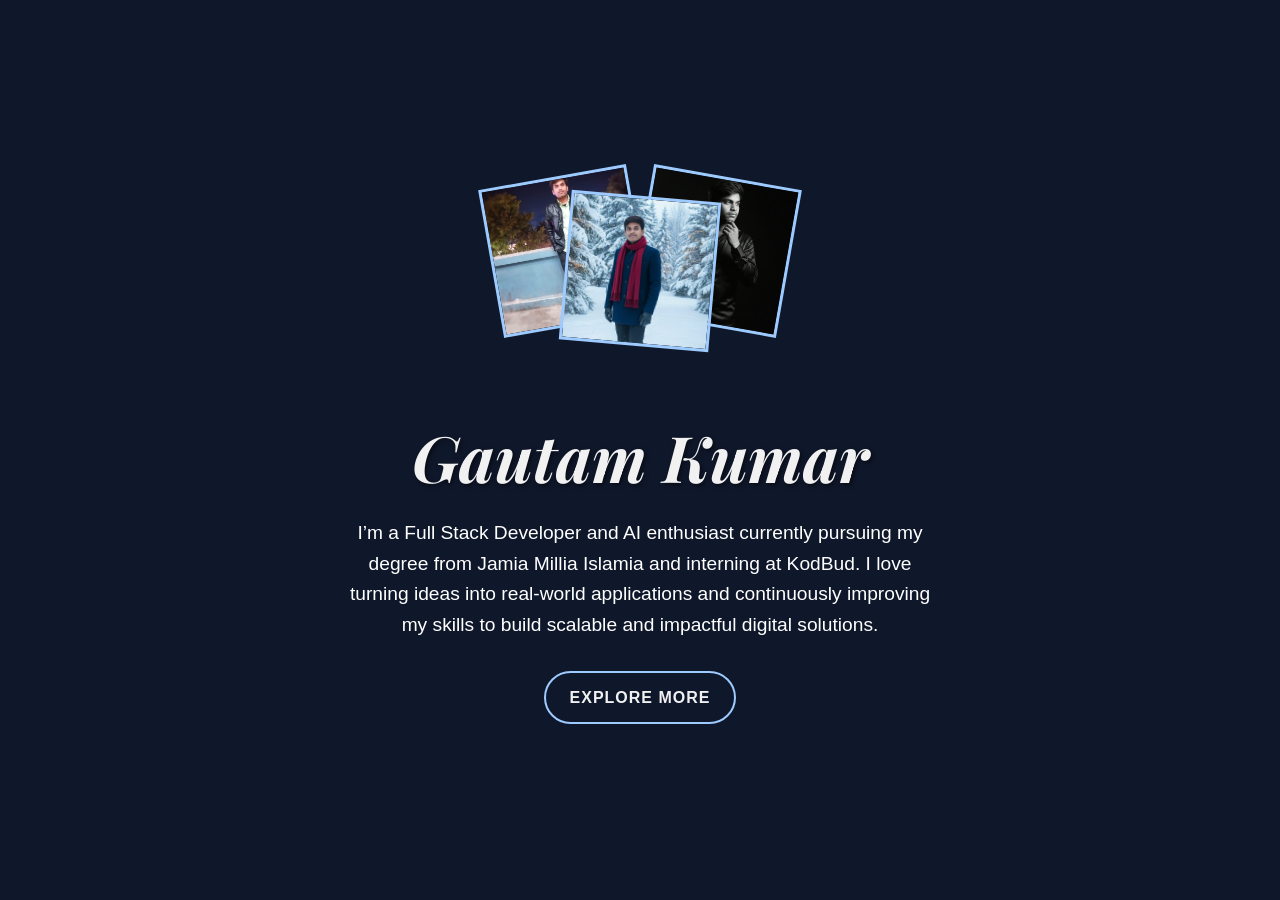
<file: index.html>
<!doctype html>
<html lang="en">
  <head>
    <meta charset="UTF-8" />
    <meta name="viewport" content="width=device-width, initial-scale=1.0" />
    <title>Gautam Kumar | Portfolio</title>
    <link rel="stylesheet" href="style.css" />
    <link rel="preconnect" href="https://fonts.googleapis.com" />
    <link rel="preconnect" href="https://fonts.gstatic.com" crossorigin />
    <link
      href="https://fonts.googleapis.com/css2?family=Playfair+Display:ital@1&display=swap"
      rel="stylesheet"
    />
  </head>
  <body>


    <header class="hero-section static-hero">
      <div class="intro-overlay">
        <div class="profile-cards">
          <div class="profile-card profile-card--1">
            <img src="images/photo4.jpeg" alt="Gautam Kumar" />
          </div>
          <div class="profile-card profile-card--2">
            <img src="images/photo2.jpeg" alt="Gautam Kumar" />
          </div>
          <div class="profile-card profile-card--3">
            <img src="images/photo3.jpeg" alt="Gautam Kumar" />
          </div>
        </div>
        <h1 class="intro-name">Gautam Kumar</h1>
        <p class="intro-bio">
         I’m a Full Stack Developer and AI enthusiast currently
          pursuing my degree from Jamia Millia Islamia and interning at
          KodBud. I love turning ideas into real-world applications and
          continuously improving my skills to build scalable and impactful
          digital solutions.
        </p>
        <a href="details.html" class="btn">Explore More</a>
      </div>
    </header>
  </body>
</html>
</file>
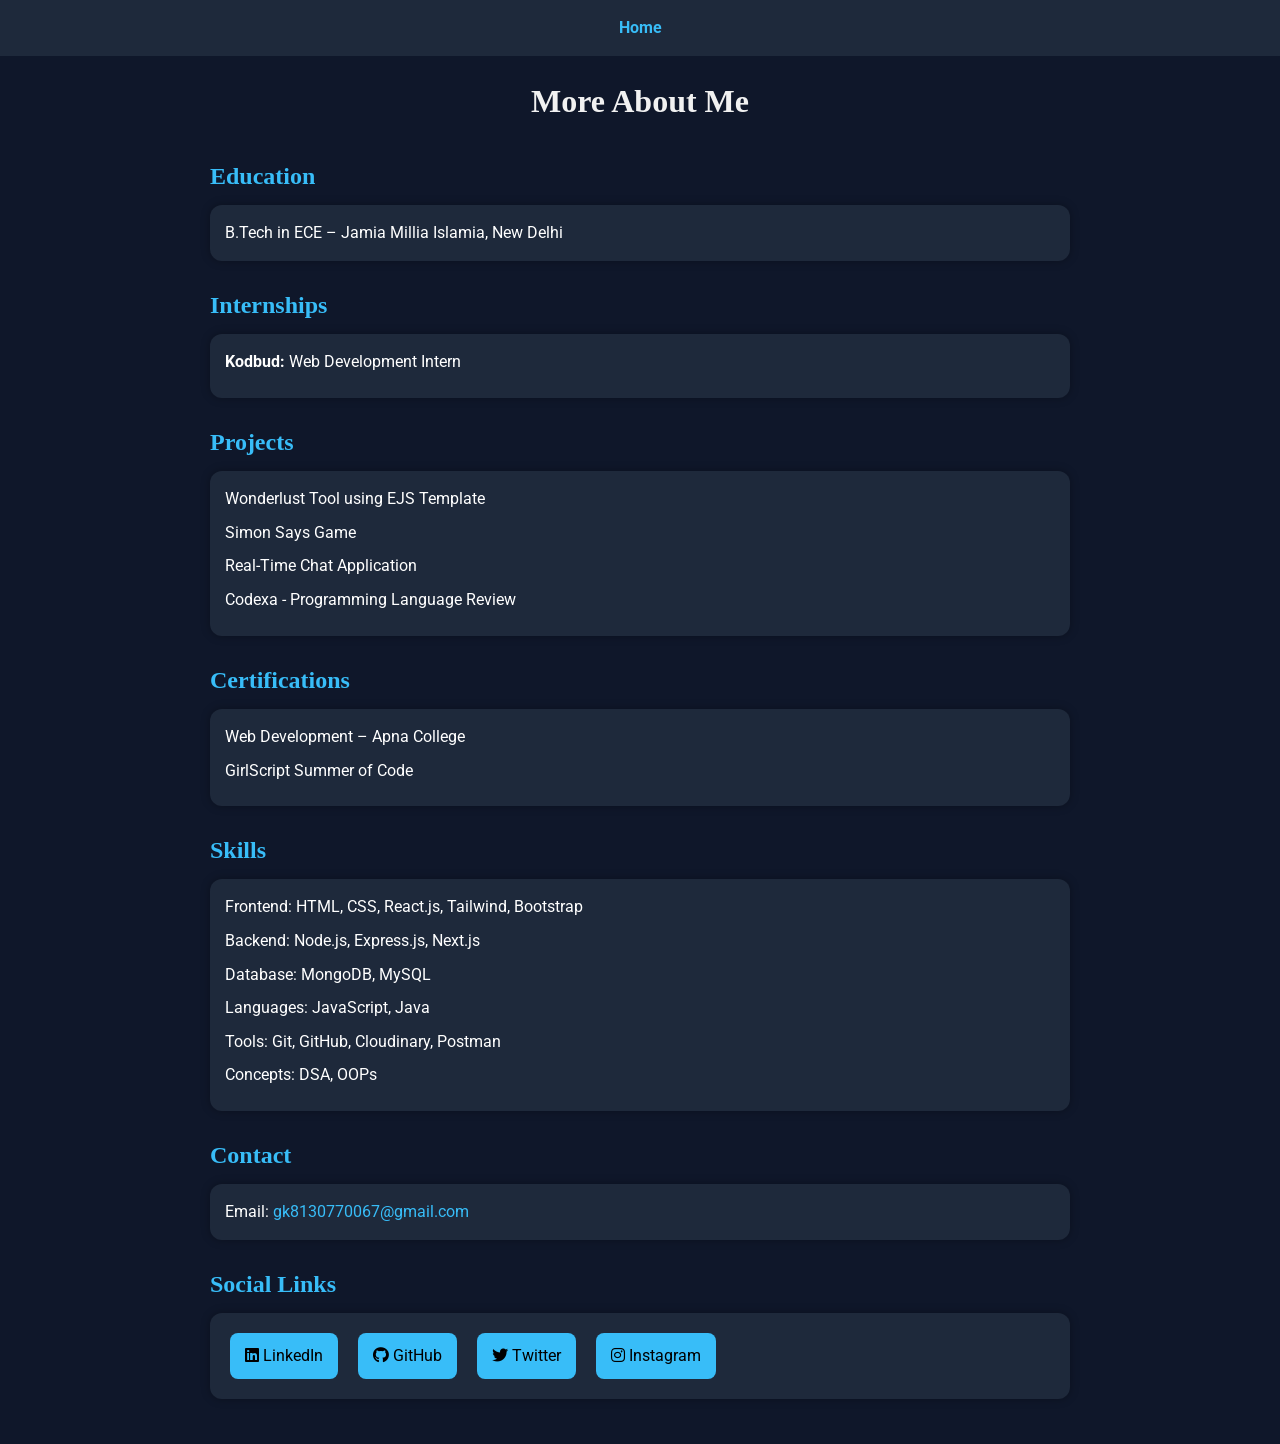
<file: details.html>
<!DOCTYPE html>
<html lang="en">
<head>
  <meta charset="UTF-8" />
  <meta name="viewport" content="width=device-width, initial-scale=1.0" />
  <title>More About Me | Gautam Kumar</title>
  <link rel="stylesheet" href="style.css" />

  <!-- Font Awesome -->
  <link
    rel="stylesheet"
    href="https://cdnjs.cloudflare.com/ajax/libs/font-awesome/6.4.0/css/all.min.css"
  />

  <!-- Google Font -->
  <link
    href="https://fonts.googleapis.com/css2?family=Roboto:wght@400;700&display=swap"
    rel="stylesheet"
  />
</head>

<body>
  <div class="navbar">
    <a href="index.html" class="nav__link">Home</a>
  </div>

  <div class="container">
    <h1 class="title">More About Me</h1>

    <!-- Education -->
    <div class="section">
      <h2>Education</h2>
      <div class="card">
        <p>B.Tech in ECE – Jamia Millia Islamia, New Delhi</p>
      </div>
    </div>

    <!-- Internships -->
    <div class="section">
      <h2>Internships</h2>
      <div class="card">
        <ul>
          <li><strong>Kodbud:</strong> Web Development Intern</li>
        </ul>
      </div>
    </div>

    <!-- Projects -->
    <div class="section">
      <h2>Projects</h2>
      <div class="card">
        <ul>
          <li>Wonderlust Tool using EJS Template</li>
          <li>Simon Says Game</li>
          <li>Real-Time Chat Application</li>
          <li>Codexa - Programming Language Review</li>
        </ul>
      </div>
    </div>

    <!-- Certifications -->
    <div class="section">
      <h2>Certifications</h2>
      <div class="card">
        <ul>
          <li>Web Development – Apna College</li>
          <li>GirlScript Summer of Code</li>
        </ul>
      </div>
    </div>

    <!-- Skills -->
    <div class="section">
      <h2>Skills</h2>
      <div class="card">
        <ul>
          <li>Frontend: HTML, CSS, React.js, Tailwind, Bootstrap</li>
          <li>Backend: Node.js, Express.js, Next.js</li>
          <li>Database: MongoDB, MySQL</li>
          <li>Languages: JavaScript, Java</li>
          <li>Tools: Git, GitHub, Cloudinary, Postman</li>
          <li>Concepts: DSA, OOPs</li>
        </ul>
      </div>
    </div>

    <!-- Contact -->
    <div class="section">
      <h2>Contact</h2>
      <div class="card">
        <p>Email:
          <a href="mailto:gk8130770067@gmail.com">
            gk8130770067@gmail.com
          </a>
        </p>
      </div>
    </div>

    <!-- Social -->
    <div class="section">
      <h2>Social Links</h2>
      <div class="card social">
      
        <a href="https://linkedin.com/in/gautam-kumar-362919316" target="_blank"><i class="fab fa-linkedin"></i> LinkedIn</a>
        <a href="https://github.com/Gautamkumar098" target="_blank"><i class="fab fa-github"></i> GitHub</a>
        <a href="https://twitter.com/@KumarMr57150" target="_blank"><i class="fab fa-twitter"></i> Twitter</a>
        <a href="https://instagram.com/Gautam39270" target="_blank"><i class="fab fa-instagram"></i> Instagram</a>
      </div>
    </div>

  </div>
</body>
</html>
</file>
<file: style.css>
:root {
  --primary-color: #f1f1f1;
  --secondary-color: #9ecbff;
  --bg-dark: #862bcb;
  --bg-card: #0fd8c473;
  --border-light: #333;
  --font-family-title: 'Playfair Display', serif;
  --font-family-body: 'Roboto', sans-serif;
}

* {
  box-sizing: border-box;
  margin: 0;
  padding: 0;
}

html {
  scroll-behavior: smooth;
}

body {
  background-color: var(--bg-dark);
  color: var(--primary-color);
  font-family: var(--font-family-body);
  line-height: 1.6;
}

h1, h2 {
  font-weight: 700;
  color: var(--primary-color);
  font-family: var(--font-family-title);
}

a {
  color: var(--secondary-color);
  text-decoration: none;
  transition: color 0.3s ease;
}

a:hover {
  color: #c9e2ff;
}

.btn {
  display: inline-flex;
  align-items: center;
  gap: 10px;
  padding: 12px 24px;
  background-color: transparent;
  color: var(--primary-color);
  border: 2px solid var(--secondary-color);
  font-weight: bold;
  text-transform: uppercase;
  letter-spacing: 1px;
  transition: background-color 0.3s ease, color 0.3s ease;
  border-radius: 50px;
}

.btn:hover {
  background-color: var(--secondary-color);
  color: var(--bg-dark);
}




/*==================================================
  INDEX PAGE
==================================================*/
.hero-section {
  position: relative;
  width: 100%;
  height: 100vh;
  display: flex;
  align-items: center;
  justify-content: center;
  text-align: center;
  overflow: hidden;
}

.intro-overlay {
  position: relative;
  z-index: 2;
  padding: 20px;
  max-width: 800px;
  animation: fadeIn 2s ease-in-out;
}

.profile-cards {
  position: relative;
  width: 300px;
  height: 200px;
  margin: 0 auto 30px;
}

.profile-card {
  position: absolute;
  width: 150px;
  height: 150px;
  overflow: hidden;
  border: 3px solid var(--secondary-color);
  transition: transform 0.3s ease, z-index 0.3s ease;
}

.profile-card:hover {
  transform: scale(1.1) rotate(0deg) !important;
  z-index: 10;
}

.profile-card--1 {
  left: 0;
  top: 0;
  transform: rotate(-10deg);
  z-index: 2;
}

.profile-card--2 {
  left: 50%;
  top: 20px;
  transform: translateX(-50%) rotate(5deg);
  z-index: 3;
}

.profile-card--3 {
  right: 0;
  top: 0;
  transform: rotate(10deg);
  z-index: 1;
}

.profile-card img {
  width: 100%;
  height: 100%;
  object-fit: cover;
  display: block;
}

.intro-name {
  font-size: 4rem;
  margin-bottom: 10px;
  font-style: italic;
  text-shadow: 2px 2px 4px rgba(0, 0, 0, 0.5);
  animation: slideInFromTop 1s ease-out;
}

.intro-bio {
  font-size: 1.2rem;
  max-width: 600px;
  margin: 0 auto 30px;
  animation: slideInFromLeft 1s ease-out;
}

@keyframes fadeIn {
  from { opacity: 0; }
  to { opacity: 1; }
}

@keyframes slideInFromTop {
  from { transform: translateY(-50px); opacity: 0; }
  to { transform: translateY(0); opacity: 1; }
}

@keyframes slideInFromLeft {
  from { transform: translateX(-50px); opacity: 0; }
  to { transform: translateX(0); opacity: 1; }
}


* {
  margin: 0;
  padding: 0;
  box-sizing: border-box;
  font-family: 'Roboto', sans-serif;
}

body {
  background: #0f172a;
  color: #fff;
}

/* Navbar */
.navbar {
  padding: 15px;
  background: #1e293b;
  text-align: center;
}

.nav__link {
  color: #38bdf8;
  text-decoration: none;
  font-weight: bold;
}

/* Container */
.container {
  max-width: 900px;
  margin: auto;
  padding: 20px;
}



.title {
  text-align: center;
  margin-bottom: 30px;
}

/* Section */
.section {
  margin-bottom: 25px;
}

.section h2 {
  margin-bottom: 10px;
  color: #38bdf8;
}

/* Card */
.card {
  background: #1e293b;
  padding: 15px;
  border-radius: 12px;
  transition: 0.3s;
  box-shadow: 0 0 10px rgba(0,0,0,0.3);
}

.card:hover {
  transform: translateY(-5px);
  box-shadow: 0 0 20px rgba(56,189,248,0.5);
}

/* Lists */
ul {
  list-style: none;
}

ul li {
  margin-bottom: 8px;
}

/* Social Links */
.social {
  display: flex;
  flex-wrap: wrap;
  gap: 10px;
}

.social a {
  display: inline-block;
  margin: 5px;
  padding: 10px 15px;
  background: #38bdf8;
  border-radius: 8px;
  color: black;
  transition: 0.3s;
}

.social a:hover {
  transform: scale(1.1);
}


/* Email */
a {
  color: #38bdf8;
}
</file>
